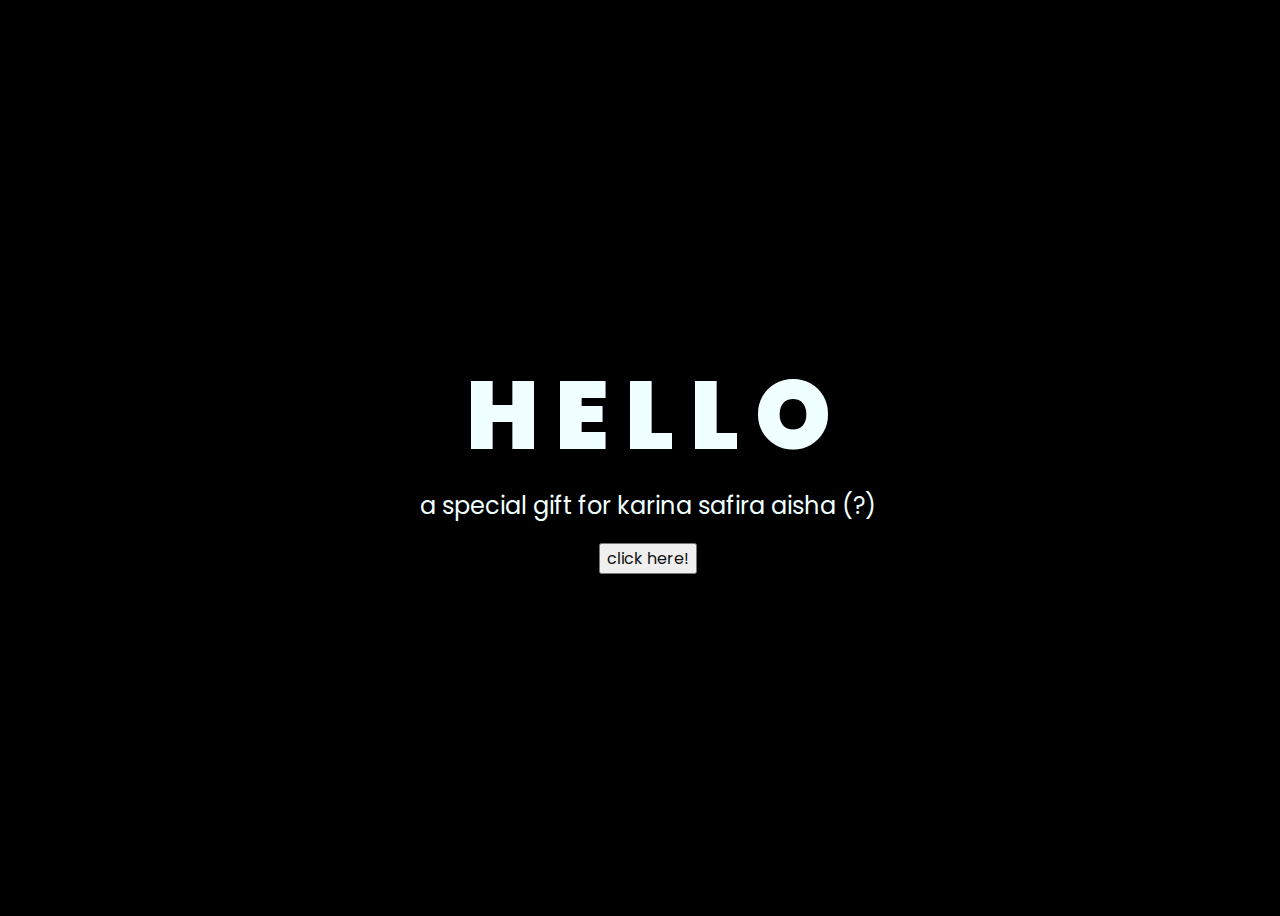
<file: index.html>
<!DOCTYPE html>
<html lang="en">
<head>
    <meta charset="UTF-8">
    <meta http-equiv="X-UA-Compatible" content="IE=edge">
    <meta name="viewport" content="width=device-width, initial-scale=1.0">
    <link rel="stylesheet" href="css/style.css">
    <link rel="icon" href="img/flowers.png" type="image/x-icon">
    <title>Flowers</title>
</head>
<body>
    <div class="greetings">
    
        <span>H</span>
        <span>E</span>
        <span>L</span>
        <span>L</span>
        <span>O</span>

      
      
    </div>
    <div class="description">
        <span>a special gift for karina safira aisha (?) </span>
    </div>
    <div class="button">
        <button>
            <a href="flower.html">click here!</a>
        </button>
        
    </div>
</body>
</html>
</file>
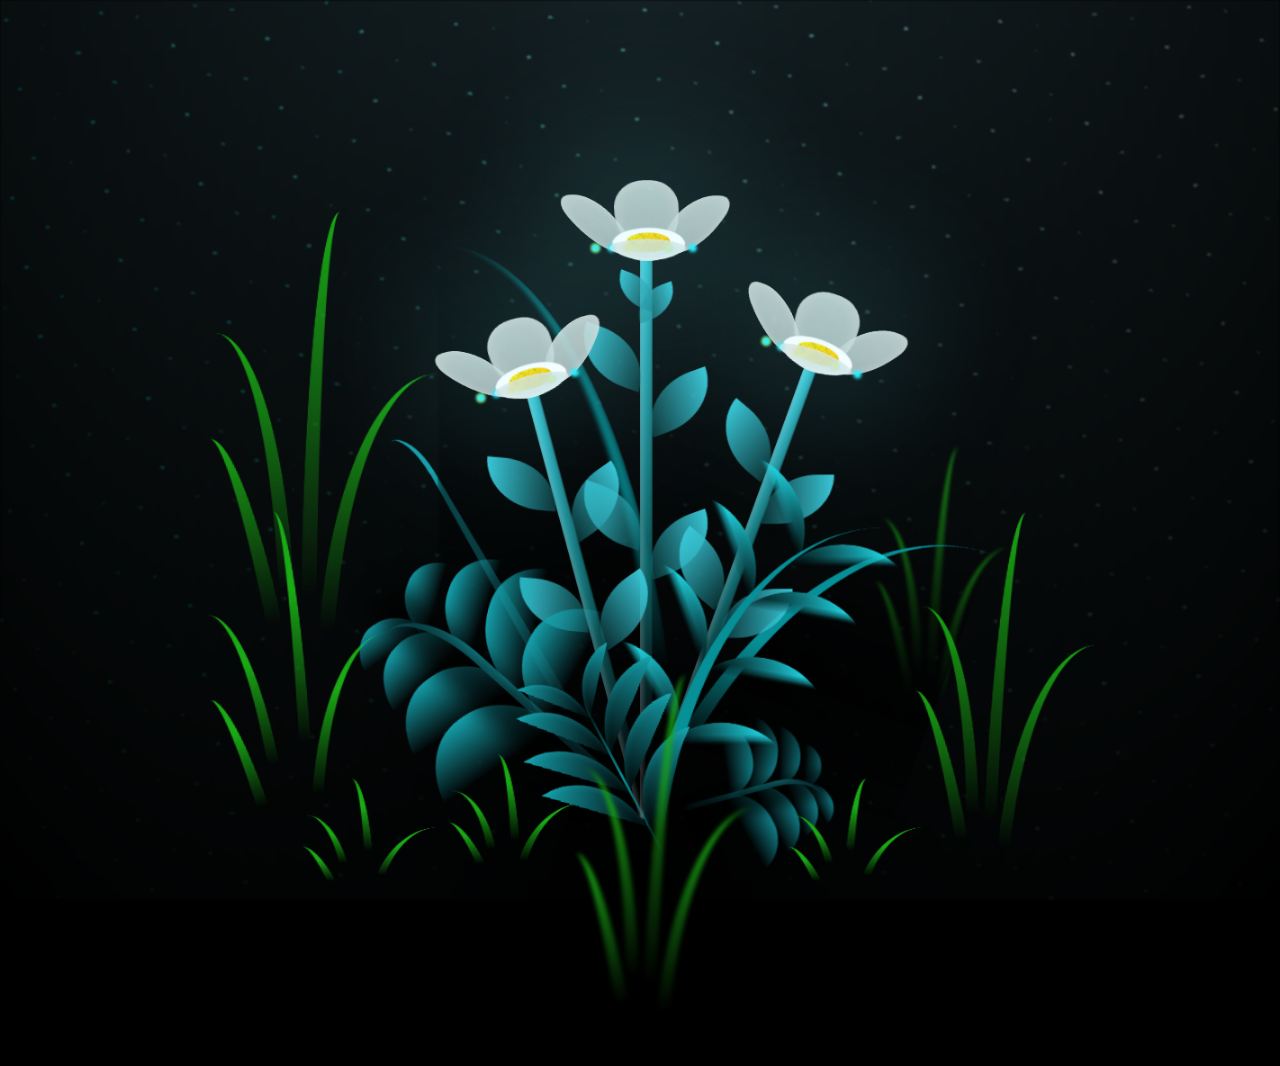
<file: flower.html>
<!DOCTYPE html>
<html lang="en">
<head>
    <meta charset="UTF-8">
    <meta http-equiv="X-UA-Compatible" content="IE=edge">
    <meta name="viewport" content="width=device-width, initial-scale=1.0">
    <link rel="stylesheet" href="css/main.css">
    <link rel="icon" href="img/flowers.png" type="image/x-icon">
    <title>flowers</title>
</head>
<body class="container">
  <!-- juanos here -->
    <div class="night"></div>
    <div class="flowers">
      <div class="flower flower--1">
        <div class="flower__leafs flower__leafs--1">
          <div class="flower__leaf flower__leaf--1"></div>
          <div class="flower__leaf flower__leaf--2"></div>
          <div class="flower__leaf flower__leaf--3"></div>
          <div class="flower__leaf flower__leaf--4"></div>
          <div class="flower__white-circle"></div>
  
          <div class="flower__light flower__light--1"></div>
          <div class="flower__light flower__light--2"></div>
          <div class="flower__light flower__light--3"></div>
          <div class="flower__light flower__light--4"></div>
          <div class="flower__light flower__light--5"></div>
          <div class="flower__light flower__light--6"></div>
          <div class="flower__light flower__light--7"></div>
          <div class="flower__light flower__light--8"></div>
  
        </div>
        <div class="flower__line">
          <div class="flower__line__leaf flower__line__leaf--1"></div>
          <div class="flower__line__leaf flower__line__leaf--2"></div>
          <div class="flower__line__leaf flower__line__leaf--3"></div>
          <div class="flower__line__leaf flower__line__leaf--4"></div>
          <div class="flower__line__leaf flower__line__leaf--5"></div>
          <div class="flower__line__leaf flower__line__leaf--6"></div>
        </div>
      </div>
  
      <div class="flower flower--2">
        <div class="flower__leafs flower__leafs--2">
          <div class="flower__leaf flower__leaf--1"></div>
          <div class="flower__leaf flower__leaf--2"></div>
          <div class="flower__leaf flower__leaf--3"></div>
          <div class="flower__leaf flower__leaf--4"></div>
          <div class="flower__white-circle"></div>
  
          <div class="flower__light flower__light--1"></div>
          <div class="flower__light flower__light--2"></div>
          <div class="flower__light flower__light--3"></div>
          <div class="flower__light flower__light--4"></div>
          <div class="flower__light flower__light--5"></div>
          <div class="flower__light flower__light--6"></div>
          <div class="flower__light flower__light--7"></div>
          <div class="flower__light flower__light--8"></div>
  
        </div>
        <div class="flower__line">
          <div class="flower__line__leaf flower__line__leaf--1"></div>
          <div class="flower__line__leaf flower__line__leaf--2"></div>
          <div class="flower__line__leaf flower__line__leaf--3"></div>
          <div class="flower__line__leaf flower__line__leaf--4"></div>
        </div>
      </div>
  
      <div class="flower flower--3">
        <div class="flower__leafs flower__leafs--3">
          <div class="flower__leaf flower__leaf--1"></div>
          <div class="flower__leaf flower__leaf--2"></div>
          <div class="flower__leaf flower__leaf--3"></div>
          <div class="flower__leaf flower__leaf--4"></div>
          <div class="flower__white-circle"></div>
  
          <div class="flower__light flower__light--1"></div>
          <div class="flower__light flower__light--2"></div>
          <div class="flower__light flower__light--3"></div>
          <div class="flower__light flower__light--4"></div>
          <div class="flower__light flower__light--5"></div>
          <div class="flower__light flower__light--6"></div>
          <div class="flower__light flower__light--7"></div>
          <div class="flower__light flower__light--8"></div>
  
        </div>
        <div class="flower__line">
          <div class="flower__line__leaf flower__line__leaf--1"></div>
          <div class="flower__line__leaf flower__line__leaf--2"></div>
          <div class="flower__line__leaf flower__line__leaf--3"></div>
          <div class="flower__line__leaf flower__line__leaf--4"></div>
        </div>
      </div>
  
      <div class="grow-ans" style="--d:1.2s">
        <div class="flower__g-long">
          <div class="flower__g-long__top"></div>
          <div class="flower__g-long__bottom"></div>
        </div>
      </div>
  
      <div class="growing-grass">
        <div class="flower__grass flower__grass--1">
          <div class="flower__grass--top"></div>
          <div class="flower__grass--bottom"></div>
          <div class="flower__grass__leaf flower__grass__leaf--1"></div>
          <div class="flower__grass__leaf flower__grass__leaf--2"></div>
          <div class="flower__grass__leaf flower__grass__leaf--3"></div>
          <div class="flower__grass__leaf flower__grass__leaf--4"></div>
          <div class="flower__grass__leaf flower__grass__leaf--5"></div>
          <div class="flower__grass__leaf flower__grass__leaf--6"></div>
          <div class="flower__grass__leaf flower__grass__leaf--7"></div>
          <div class="flower__grass__leaf flower__grass__leaf--8"></div>
          <div class="flower__grass__overlay"></div>
        </div>
      </div>
  
      <div class="growing-grass">
        <div class="flower__grass flower__grass--2">
          <div class="flower__grass--top"></div>
          <div class="flower__grass--bottom"></div>
          <div class="flower__grass__leaf flower__grass__leaf--1"></div>
          <div class="flower__grass__leaf flower__grass__leaf--2"></div>
          <div class="flower__grass__leaf flower__grass__leaf--3"></div>
          <div class="flower__grass__leaf flower__grass__leaf--4"></div>
          <div class="flower__grass__leaf flower__grass__leaf--5"></div>
          <div class="flower__grass__leaf flower__grass__leaf--6"></div>
          <div class="flower__grass__leaf flower__grass__leaf--7"></div>
          <div class="flower__grass__leaf flower__grass__leaf--8"></div>
          <div class="flower__grass__overlay"></div>
        </div>
      </div>
  
      <div class="grow-ans" style="--d:2.4s">
        <div class="flower__g-right flower__g-right--1">
          <div class="leaf"></div>
        </div>
      </div>
  
      <div class="grow-ans" style="--d:2.8s">
        <div class="flower__g-right flower__g-right--2">
          <div class="leaf"></div>
        </div>
      </div>
  
      <div class="grow-ans" style="--d:2.8s">
        <div class="flower__g-front">
          <div class="flower__g-front__leaf-wrapper flower__g-front__leaf-wrapper--1">
            <div class="flower__g-front__leaf"></div>
          </div>
          <div class="flower__g-front__leaf-wrapper flower__g-front__leaf-wrapper--2">
            <div class="flower__g-front__leaf"></div>
          </div>
          <div class="flower__g-front__leaf-wrapper flower__g-front__leaf-wrapper--3">
            <div class="flower__g-front__leaf"></div>
          </div>
          <div class="flower__g-front__leaf-wrapper flower__g-front__leaf-wrapper--4">
            <div class="flower__g-front__leaf"></div>
          </div>
          <div class="flower__g-front__leaf-wrapper flower__g-front__leaf-wrapper--5">
            <div class="flower__g-front__leaf"></div>
          </div>
          <div class="flower__g-front__leaf-wrapper flower__g-front__leaf-wrapper--6">
            <div class="flower__g-front__leaf"></div>
          </div>
          <div class="flower__g-front__leaf-wrapper flower__g-front__leaf-wrapper--7">
            <div class="flower__g-front__leaf"></div>
          </div>
          <div class="flower__g-front__leaf-wrapper flower__g-front__leaf-wrapper--8">
            <div class="flower__g-front__leaf"></div>
          </div>
          <div class="flower__g-front__line"></div>
        </div>
      </div>
  
      <div class="grow-ans" style="--d:3.2s">
        <div class="flower__g-fr">
          <div class="leaf"></div>
          <div class="flower__g-fr__leaf flower__g-fr__leaf--1"></div>
          <div class="flower__g-fr__leaf flower__g-fr__leaf--2"></div>
          <div class="flower__g-fr__leaf flower__g-fr__leaf--3"></div>
          <div class="flower__g-fr__leaf flower__g-fr__leaf--4"></div>
          <div class="flower__g-fr__leaf flower__g-fr__leaf--5"></div>
          <div class="flower__g-fr__leaf flower__g-fr__leaf--6"></div>
          <div class="flower__g-fr__leaf flower__g-fr__leaf--7"></div>
          <div class="flower__g-fr__leaf flower__g-fr__leaf--8"></div>
        </div>
      </div>
  
      <div class="long-g long-g--0">
        <div class="grow-ans" style="--d:3s">
          <div class="leaf leaf--0"></div>
        </div>
        <div class="grow-ans" style="--d:2.2s">
          <div class="leaf leaf--1"></div>
        </div>
        <div class="grow-ans" style="--d:3.4s">
          <div class="leaf leaf--2"></div>
        </div>
        <div class="grow-ans" style="--d:3.6s">
          <div class="leaf leaf--3"></div>
        </div>
      </div>
  
      <div class="long-g long-g--1">
        <div class="grow-ans" style="--d:3.6s">
          <div class="leaf leaf--0"></div>
        </div>
        <div class="grow-ans" style="--d:3.8s">
          <div class="leaf leaf--1"></div>
        </div>
        <div class="grow-ans" style="--d:4s">
          <div class="leaf leaf--2"></div>
        </div>
        <div class="grow-ans" style="--d:4.2s">
          <div class="leaf leaf--3"></div>
        </div>
      </div>
  
      <div class="long-g long-g--2">
        <div class="grow-ans" style="--d:4s">
          <div class="leaf leaf--0"></div>
        </div>
        <div class="grow-ans" style="--d:4.2s">
          <div class="leaf leaf--1"></div>
        </div>
        <div class="grow-ans" style="--d:4.4s">
          <div class="leaf leaf--2"></div>
        </div>
        <div class="grow-ans" style="--d:4.6s">
          <div class="leaf leaf--3"></div>
        </div>
      </div>
  
      <div class="long-g long-g--3">
        <div class="grow-ans" style="--d:4s">
          <div class="leaf leaf--0"></div>
        </div>
        <div class="grow-ans" style="--d:4.2s">
          <div class="leaf leaf--1"></div>
        </div>
        <div class="grow-ans" style="--d:3s">
          <div class="leaf leaf--2"></div>
        </div>
        <div class="grow-ans" style="--d:3.6s">
          <div class="leaf leaf--3"></div>
        </div>
      </div>
  
      <div class="long-g long-g--4">
        <div class="grow-ans" style="--d:4s">
          <div class="leaf leaf--0"></div>
        </div>
        <div class="grow-ans" style="--d:4.2s">
          <div class="leaf leaf--1"></div>
        </div>
        <div class="grow-ans" style="--d:3s">
          <div class="leaf leaf--2"></div>
        </div>
        <div class="grow-ans" style="--d:3.6s">
          <div class="leaf leaf--3"></div>
        </div>
      </div>
  
      <div class="long-g long-g--5">
        <div class="grow-ans" style="--d:4s">
          <div class="leaf leaf--0"></div>
        </div>
        <div class="grow-ans" style="--d:4.2s">
          <div class="leaf leaf--1"></div>
        </div>
        <div class="grow-ans" style="--d:3s">
          <div class="leaf leaf--2"></div>
        </div>
        <div class="grow-ans" style="--d:3.6s">
          <div class="leaf leaf--3"></div>
        </div>
      </div>
  
      <div class="long-g long-g--6">
        <div class="grow-ans" style="--d:4.2s">
          <div class="leaf leaf--0"></div>
        </div>
        <div class="grow-ans" style="--d:4.4s">
          <div class="leaf leaf--1"></div>
        </div>
        <div class="grow-ans" style="--d:4.6s">
          <div class="leaf leaf--2"></div>
        </div>
        <div class="grow-ans" style="--d:4.8s">
          <div class="leaf leaf--3"></div>
        </div>
      </div>
  
      <div class="long-g long-g--7">
        <div class="grow-ans" style="--d:3s">
          <div class="leaf leaf--0"></div>
        </div>
        <div class="grow-ans" style="--d:3.2s">
          <div class="leaf leaf--1"></div>
        </div>
        <div class="grow-ans" style="--d:3.5s">
          <div class="leaf leaf--2"></div>
        </div>
        <div class="grow-ans" style="--d:3.6s">
          <div class="leaf leaf--3"></div>
        </div>
      </div>
    </div>
    <script src="main.js"></script>
  </body>
</html>
</file>
<file: css/style.css>
@import url('https://fonts.googleapis.com/css2?family=Poppins:ital,wght@0,500;1,900&display=swap');
*{
    font-family: 'Poppins',cursive;
}
body{
    color: azure;
    width: 100%;
    height: 100vh;
    display: flex;
    flex-direction: column;
    align-items: center;
    justify-content: center;
    background-color: black;
}
.greetings{
    font-size: 6rem;
    font-weight: 900;
}
.greetings > span{
    animation: glow 2.5s ease-in-out infinite;
}
@keyframes glow{
    0%, 100%{
        color: #fff;
        text-shadow: 0 0 12px #39c6d6, 0 0 50px #39c6d6, 0 0 100px #39c6d6;
    }
    10%, 90%{
        color: #111;
        text-shadow: none;
    }
}
.greetings > span:nth-child(2){
    animation-delay: .2s ;
}
.greetings > span:nth-child(3){
    animation-delay: .4s ;
}
.greetings > span:nth-child(4){
    animation-delay: .6s;
}
.greetings > span:nth-child(5){
    animation-delay: .8s;
}

.description{
    font-size: 1.5rem;
    margin-bottom: 20px;
}

.button a{
    text-decoration: none;
    font-size: 1rem;
    color: #111;
}

@media screen and (max-width:574px){
    .greetings{
        display: block;
        font-size: 3rem;
        font-weight: 500;
        text-align: center;
    }
    .description{
        font-size: 1rem;
    }
    
    .button a{
        font-size: .5rem;
    }
}
</file>
<file: css/main.css>
*,
*::after,
*::before {
  padding: 0;
  margin: 0;
  box-sizing: border-box;
}

:root {
  --dark-color: #000;
}

body {
  display: flex;
  align-items: flex-end;
  justify-content: center;
  min-height: 100vh;
  background-color: var(--dark-color);
  overflow: hidden;
  perspective: 1000px;
}

.night {
  position: fixed;
  left: 50%;
  top: 0;
  transform: translateX(-50%);
  width: 100%;
  height: 100%;
  filter: blur(0.1vmin);
  background-image: radial-gradient(ellipse at top, transparent 0%, var(--dark-color)), radial-gradient(ellipse at bottom, var(--dark-color), rgba(145, 233, 255, 0.2)), repeating-linear-gradient(220deg, rgb(0, 0, 0) 0px, rgb(0, 0, 0) 19px, transparent 19px, transparent 22px), repeating-linear-gradient(189deg, rgb(0, 0, 0) 0px, rgb(0, 0, 0) 19px, transparent 19px, transparent 22px), repeating-linear-gradient(148deg, rgb(0, 0, 0) 0px, rgb(0, 0, 0) 19px, transparent 19px, transparent 22px), linear-gradient(90deg, rgb(0, 255, 250), rgb(240, 240, 240));
}

.flowers {
  position: relative;
  transform: scale(0.9);
}

.flower {
  position: absolute;
  bottom: 10vmin;
  transform-origin: bottom center;
  z-index: 10;
  --fl-speed: 0.8s;
}
.flower--1 {
  -webkit-animation: moving-flower-1 4s linear infinite;
          animation: moving-flower-1 4s linear infinite;
}
.flower--1 .flower__line {
  height: 70vmin;
  -webkit-animation-delay: 0.3s;
          animation-delay: 0.3s;
}
.flower--1 .flower__line__leaf--1 {
  -webkit-animation: blooming-leaf-right var(--fl-speed) 1.6s backwards;
          animation: blooming-leaf-right var(--fl-speed) 1.6s backwards;
}
.flower--1 .flower__line__leaf--2 {
  -webkit-animation: blooming-leaf-right var(--fl-speed) 1.4s backwards;
          animation: blooming-leaf-right var(--fl-speed) 1.4s backwards;
}
.flower--1 .flower__line__leaf--3 {
  -webkit-animation: blooming-leaf-left var(--fl-speed) 1.2s backwards;
          animation: blooming-leaf-left var(--fl-speed) 1.2s backwards;
}
.flower--1 .flower__line__leaf--4 {
  -webkit-animation: blooming-leaf-left var(--fl-speed) 1s backwards;
          animation: blooming-leaf-left var(--fl-speed) 1s backwards;
}
.flower--1 .flower__line__leaf--5 {
  -webkit-animation: blooming-leaf-right var(--fl-speed) 1.8s backwards;
          animation: blooming-leaf-right var(--fl-speed) 1.8s backwards;
}
.flower--1 .flower__line__leaf--6 {
  -webkit-animation: blooming-leaf-left var(--fl-speed) 2s backwards;
          animation: blooming-leaf-left var(--fl-speed) 2s backwards;
}
.flower--2 {
  left: 50%;
  transform: rotate(20deg);
  -webkit-animation: moving-flower-2 4s linear infinite;
          animation: moving-flower-2 4s linear infinite;
}
.flower--2 .flower__line {
  height: 60vmin;
  -webkit-animation-delay: 0.6s;
          animation-delay: 0.6s;
}
.flower--2 .flower__line__leaf--1 {
  -webkit-animation: blooming-leaf-right var(--fl-speed) 1.9s backwards;
          animation: blooming-leaf-right var(--fl-speed) 1.9s backwards;
}
.flower--2 .flower__line__leaf--2 {
  -webkit-animation: blooming-leaf-right var(--fl-speed) 1.7s backwards;
          animation: blooming-leaf-right var(--fl-speed) 1.7s backwards;
}
.flower--2 .flower__line__leaf--3 {
  -webkit-animation: blooming-leaf-left var(--fl-speed) 1.5s backwards;
          animation: blooming-leaf-left var(--fl-speed) 1.5s backwards;
}
.flower--2 .flower__line__leaf--4 {
  -webkit-animation: blooming-leaf-left var(--fl-speed) 1.3s backwards;
          animation: blooming-leaf-left var(--fl-speed) 1.3s backwards;
}
.flower--3 {
  left: 50%;
  transform: rotate(-15deg);
  -webkit-animation: moving-flower-3 4s linear infinite;
          animation: moving-flower-3 4s linear infinite;
}
.flower--3 .flower__line {
  -webkit-animation-delay: 0.9s;
          animation-delay: 0.9s;
}
.flower--3 .flower__line__leaf--1 {
  -webkit-animation: blooming-leaf-right var(--fl-speed) 2.5s backwards;
          animation: blooming-leaf-right var(--fl-speed) 2.5s backwards;
}
.flower--3 .flower__line__leaf--2 {
  -webkit-animation: blooming-leaf-right var(--fl-speed) 2.3s backwards;
          animation: blooming-leaf-right var(--fl-speed) 2.3s backwards;
}
.flower--3 .flower__line__leaf--3 {
  -webkit-animation: blooming-leaf-left var(--fl-speed) 2.1s backwards;
          animation: blooming-leaf-left var(--fl-speed) 2.1s backwards;
}
.flower--3 .flower__line__leaf--4 {
  -webkit-animation: blooming-leaf-left var(--fl-speed) 1.9s backwards;
          animation: blooming-leaf-left var(--fl-speed) 1.9s backwards;
}
.flower__leafs {
  position: relative;
  -webkit-animation: blooming-flower 2s backwards;
          animation: blooming-flower 2s backwards;
}
.flower__leafs--1 {
  -webkit-animation-delay: 1.1s;
          animation-delay: 1.1s;
}
.flower__leafs--2 {
  -webkit-animation-delay: 1.4s;
          animation-delay: 1.4s;
}
.flower__leafs--3 {
  -webkit-animation-delay: 1.7s;
          animation-delay: 1.7s;
}
.flower__leafs::after {
  content: "";
  position: absolute;
  left: 0;
  top: 0;
  transform: translate(-50%, -100%);
  width: 8vmin;
  height: 8vmin;
  background-color: #6bf0ff;
  filter: blur(10vmin);
}
.flower__leaf {
  position: absolute;
  bottom: 0;
  left: 50%;
  width: 8vmin;
  height: 11vmin;
  border-radius: 51% 49% 47% 53%/44% 45% 55% 69%;
  background-color: #cdd6d4;
  background-image: linear-gradient(to top, #b8c4c3, #d0ddda);
  transform-origin: bottom center;
  opacity: 0.9;
  box-shadow: inset 0 0 2vmin rgba(255, 255, 255, 0.5);
}
.flower__leaf--1 {
  transform: translate(-10%, 1%) rotateY(40deg) rotateX(-50deg);
}
.flower__leaf--2 {
  transform: translate(-50%, -4%) rotateX(40deg);
}
.flower__leaf--3 {
  transform: translate(-90%, 0%) rotateY(45deg) rotateX(50deg);
}
.flower__leaf--4 {
  width: 8vmin;
  height: 8vmin;
  transform-origin: bottom left;
  border-radius: 4vmin 10vmin 4vmin 4vmin;
  transform: translate(0%, 18%) rotateX(70deg) rotate(-43deg);
  background-image: linear-gradient(to top, #c7e3e6, #d0dfdc);
  z-index: 1;
  opacity: 0.8;
}
.flower__white-circle {
  position: absolute;
  left: -3.5vmin;
  top: -3vmin;
  width: 9vmin;
  height: 4vmin;
  border-radius: 50%;
  background-color: #fff;
}
.flower__white-circle::after {
  content: "";
  position: absolute;
  left: 50%;
  top: 45%;
  transform: translate(-50%, -50%);
  width: 60%;
  height: 60%;
  border-radius: inherit;
  background-image: repeating-linear-gradient(135deg, rgba(0, 0, 0, 0.03) 0px, rgba(0, 0, 0, 0.03) 1px, transparent 1px, transparent 12px), repeating-linear-gradient(45deg, rgba(0, 0, 0, 0.03) 0px, rgba(0, 0, 0, 0.03) 1px, transparent 1px, transparent 12px), repeating-linear-gradient(67.5deg, rgba(0, 0, 0, 0.03) 0px, rgba(0, 0, 0, 0.03) 1px, transparent 1px, transparent 12px), repeating-linear-gradient(135deg, rgba(0, 0, 0, 0.03) 0px, rgba(0, 0, 0, 0.03) 1px, transparent 1px, transparent 12px), repeating-linear-gradient(45deg, rgba(0, 0, 0, 0.03) 0px, rgba(0, 0, 0, 0.03) 1px, transparent 1px, transparent 12px), repeating-linear-gradient(112.5deg, rgba(0, 0, 0, 0.03) 0px, rgba(0, 0, 0, 0.03) 1px, transparent 1px, transparent 12px), repeating-linear-gradient(112.5deg, rgba(0, 0, 0, 0.03) 0px, rgba(0, 0, 0, 0.03) 1px, transparent 1px, transparent 12px), repeating-linear-gradient(45deg, rgba(0, 0, 0, 0.03) 0px, rgba(0, 0, 0, 0.03) 1px, transparent 1px, transparent 12px), repeating-linear-gradient(22.5deg, rgba(0, 0, 0, 0.03) 0px, rgba(0, 0, 0, 0.03) 1px, transparent 1px, transparent 12px), repeating-linear-gradient(45deg, rgba(0, 0, 0, 0.03) 0px, rgba(0, 0, 0, 0.03) 1px, transparent 1px, transparent 12px), repeating-linear-gradient(22.5deg, rgba(0, 0, 0, 0.03) 0px, rgba(0, 0, 0, 0.03) 1px, transparent 1px, transparent 12px), repeating-linear-gradient(135deg, rgba(0, 0, 0, 0.03) 0px, rgba(0, 0, 0, 0.03) 1px, transparent 1px, transparent 12px), repeating-linear-gradient(157.5deg, rgba(0, 0, 0, 0.03) 0px, rgba(0, 0, 0, 0.03) 1px, transparent 1px, transparent 12px), repeating-linear-gradient(67.5deg, rgba(0, 0, 0, 0.03) 0px, rgba(0, 0, 0, 0.03) 1px, transparent 1px, transparent 12px), repeating-linear-gradient(67.5deg, rgba(0, 0, 0, 0.03) 0px, rgba(0, 0, 0, 0.03) 1px, transparent 1px, transparent 12px), linear-gradient(90deg, rgb(255, 235, 18), rgb(255, 206, 0));
}
.flower__line {
  height: 55vmin;
  width: 1.5vmin;
  background-image: linear-gradient(to left, rgba(0, 0, 0, 0.2), transparent, rgba(255, 255, 255, 0.2)), linear-gradient(to top, transparent 10%, #14757a, #39c6d6);
  box-shadow: inset 0 0 2px rgba(0, 0, 0, 0.5);
  -webkit-animation: grow-flower-tree 4s backwards;
          animation: grow-flower-tree 4s backwards;
}
.flower__line__leaf {
  --w: 7vmin;
  --h: calc(var(--w) + 2vmin);
  position: absolute;
  top: 20%;
  left: 90%;
  width: var(--w);
  height: var(--h);
  border-top-right-radius: var(--h);
  border-bottom-left-radius: var(--h);
  background-image: linear-gradient(to top, rgba(20, 117, 122, 0.4), #39c6d6);
}
.flower__line__leaf--1 {
  transform: rotate(70deg) rotateY(30deg);
}
.flower__line__leaf--2 {
  top: 45%;
  transform: rotate(70deg) rotateY(30deg);
}
.flower__line__leaf--3, .flower__line__leaf--4, .flower__line__leaf--6 {
  border-top-right-radius: 0;
  border-bottom-left-radius: 0;
  border-top-left-radius: var(--h);
  border-bottom-right-radius: var(--h);
  left: -460%;
  top: 12%;
  transform: rotate(-70deg) rotateY(30deg);
}
.flower__line__leaf--4 {
  top: 40%;
}
.flower__line__leaf--5 {
  top: 0;
  transform-origin: left;
  transform: rotate(70deg) rotateY(30deg) scale(0.6);
}
.flower__line__leaf--6 {
  top: -2%;
  left: -450%;
  transform-origin: right;
  transform: rotate(-70deg) rotateY(30deg) scale(0.6);
}
.flower__light {
  position: absolute;
  bottom: 0vmin;
  width: 1vmin;
  height: 1vmin;
  background-color: rgb(255, 251, 0);
  border-radius: 50%;
  filter: blur(0.2vmin);
  -webkit-animation: light-ans 4s linear infinite backwards;
          animation: light-ans 4s linear infinite backwards;
}
.flower__light:nth-child(odd) {
  background-color: #23f0ff;
}
.flower__light--1 {
  left: -2vmin;
  -webkit-animation-delay: 1s;
          animation-delay: 1s;
}
.flower__light--2 {
  left: 3vmin;
  -webkit-animation-delay: 0.5s;
          animation-delay: 0.5s;
}
.flower__light--3 {
  left: -6vmin;
  -webkit-animation-delay: 0.3s;
          animation-delay: 0.3s;
}
.flower__light--4 {
  left: 6vmin;
  -webkit-animation-delay: 0.9s;
          animation-delay: 0.9s;
}
.flower__light--5 {
  left: -1vmin;
  -webkit-animation-delay: 1.5s;
          animation-delay: 1.5s;
}
.flower__light--6 {
  left: -4vmin;
  -webkit-animation-delay: 3s;
          animation-delay: 3s;
}
.flower__light--7 {
  left: 3vmin;
  -webkit-animation-delay: 2s;
          animation-delay: 2s;
}
.flower__light--8 {
  left: -6vmin;
  -webkit-animation-delay: 3.5s;
          animation-delay: 3.5s;
}
.flower__grass {
  --c: #159faa;
  --line-w: 1.5vmin;
  position: absolute;
  bottom: 12vmin;
  left: -7vmin;
  display: flex;
  flex-direction: column;
  align-items: flex-end;
  z-index: 20;
  transform-origin: bottom center;
  transform: rotate(-48deg) rotateY(40deg);
}
.flower__grass--1 {
  -webkit-animation: moving-grass 2s linear infinite;
          animation: moving-grass 2s linear infinite;
}
.flower__grass--2 {
  left: 2vmin;
  bottom: 10vmin;
  transform: scale(0.5) rotate(75deg) rotateX(10deg) rotateY(-200deg);
  opacity: 0.8;
  z-index: 0;
  -webkit-animation: moving-grass--2 1.5s linear infinite;
          animation: moving-grass--2 1.5s linear infinite;
}
.flower__grass--top {
  width: 7vmin;
  height: 10vmin;
  border-top-right-radius: 100%;
  border-right: var(--line-w) solid var(--c);
  transform-origin: bottom center;
  transform: rotate(-2deg);
}
.flower__grass--bottom {
  margin-top: -2px;
  width: var(--line-w);
  height: 25vmin;
  background-image: linear-gradient(to top, transparent, var(--c));
}
.flower__grass__leaf {
  --size: 10vmin;
  position: absolute;
  width: calc(var(--size) * 2.1);
  height: var(--size);
  border-top-left-radius: var(--size);
  border-top-right-radius: var(--size);
  background-image: linear-gradient(to top, transparent, transparent 30%, var(--c));
  z-index: 100;
}
.flower__grass__leaf--1 {
  top: -6%;
  left: 30%;
  --size: 6vmin;
  transform: rotate(-20deg);
  -webkit-animation: growing-grass-ans--1 2s 2.6s backwards;
          animation: growing-grass-ans--1 2s 2.6s backwards;
}
@-webkit-keyframes growing-grass-ans--1 {
  0% {
    transform-origin: bottom left;
    transform: rotate(-20deg) scale(0);
  }
}
@keyframes growing-grass-ans--1 {
  0% {
    transform-origin: bottom left;
    transform: rotate(-20deg) scale(0);
  }
}
.flower__grass__leaf--2 {
  top: -5%;
  left: -110%;
  --size: 6vmin;
  transform: rotate(10deg);
  -webkit-animation: growing-grass-ans--2 2s 2.4s linear backwards;
          animation: growing-grass-ans--2 2s 2.4s linear backwards;
}
@-webkit-keyframes growing-grass-ans--2 {
  0% {
    transform-origin: bottom right;
    transform: rotate(10deg) scale(0);
  }
}
@keyframes growing-grass-ans--2 {
  0% {
    transform-origin: bottom right;
    transform: rotate(10deg) scale(0);
  }
}
.flower__grass__leaf--3 {
  top: 5%;
  left: 60%;
  --size: 8vmin;
  transform: rotate(-18deg) rotateX(-20deg);
  -webkit-animation: growing-grass-ans--3 2s 2.2s linear backwards;
          animation: growing-grass-ans--3 2s 2.2s linear backwards;
}
@-webkit-keyframes growing-grass-ans--3 {
  0% {
    transform-origin: bottom left;
    transform: rotate(-18deg) rotateX(-20deg) scale(0);
  }
}
@keyframes growing-grass-ans--3 {
  0% {
    transform-origin: bottom left;
    transform: rotate(-18deg) rotateX(-20deg) scale(0);
  }
}
.flower__grass__leaf--4 {
  top: 6%;
  left: -135%;
  --size: 8vmin;
  transform: rotate(2deg);
  -webkit-animation: growing-grass-ans--4 2s 2s linear backwards;
          animation: growing-grass-ans--4 2s 2s linear backwards;
}
@-webkit-keyframes growing-grass-ans--4 {
  0% {
    transform-origin: bottom right;
    transform: rotate(2deg) scale(0);
  }
}
@keyframes growing-grass-ans--4 {
  0% {
    transform-origin: bottom right;
    transform: rotate(2deg) scale(0);
  }
}
.flower__grass__leaf--5 {
  top: 20%;
  left: 60%;
  --size: 10vmin;
  transform: rotate(-24deg) rotateX(-20deg);
  -webkit-animation: growing-grass-ans--5 2s 1.8s linear backwards;
          animation: growing-grass-ans--5 2s 1.8s linear backwards;
}
@-webkit-keyframes growing-grass-ans--5 {
  0% {
    transform-origin: bottom left;
    transform: rotate(-24deg) rotateX(-20deg) scale(0);
  }
}
@keyframes growing-grass-ans--5 {
  0% {
    transform-origin: bottom left;
    transform: rotate(-24deg) rotateX(-20deg) scale(0);
  }
}
.flower__grass__leaf--6 {
  top: 22%;
  left: -180%;
  --size: 10vmin;
  transform: rotate(10deg);
  -webkit-animation: growing-grass-ans--6 2s 1.6s linear backwards;
          animation: growing-grass-ans--6 2s 1.6s linear backwards;
}
@-webkit-keyframes growing-grass-ans--6 {
  0% {
    transform-origin: bottom right;
    transform: rotate(10deg) scale(0);
  }
}
@keyframes growing-grass-ans--6 {
  0% {
    transform-origin: bottom right;
    transform: rotate(10deg) scale(0);
  }
}
.flower__grass__leaf--7 {
  top: 39%;
  left: 70%;
  --size: 10vmin;
  transform: rotate(-10deg);
  -webkit-animation: growing-grass-ans--7 2s 1.4s linear backwards;
          animation: growing-grass-ans--7 2s 1.4s linear backwards;
}
@-webkit-keyframes growing-grass-ans--7 {
  0% {
    transform-origin: bottom left;
    transform: rotate(-10deg) scale(0);
  }
}
@keyframes growing-grass-ans--7 {
  0% {
    transform-origin: bottom left;
    transform: rotate(-10deg) scale(0);
  }
}
.flower__grass__leaf--8 {
  top: 40%;
  left: -215%;
  --size: 11vmin;
  transform: rotate(10deg);
  -webkit-animation: growing-grass-ans--8 2s 1.2s linear backwards;
          animation: growing-grass-ans--8 2s 1.2s linear backwards;
}
@-webkit-keyframes growing-grass-ans--8 {
  0% {
    transform-origin: bottom right;
    transform: rotate(10deg) scale(0);
  }
}
@keyframes growing-grass-ans--8 {
  0% {
    transform-origin: bottom right;
    transform: rotate(10deg) scale(0);
  }
}
.flower__grass__overlay {
  position: absolute;
  top: -10%;
  right: 0%;
  width: 100%;
  height: 100%;
  background-color: rgba(0, 0, 0, 0.6);
  filter: blur(1.5vmin);
  z-index: 100;
}
.flower__g-long {
  --w: 2vmin;
  --h: 6vmin;
  --c: #159faa;
  position: absolute;
  bottom: 10vmin;
  left: -3vmin;
  transform-origin: bottom center;
  transform: rotate(-30deg) rotateY(-20deg);
  display: flex;
  flex-direction: column;
  align-items: flex-end;
  -webkit-animation: flower-g-long-ans 3s linear infinite;
          animation: flower-g-long-ans 3s linear infinite;
}
@-webkit-keyframes flower-g-long-ans {
  0%, 100% {
    transform: rotate(-30deg) rotateY(-20deg);
  }
  50% {
    transform: rotate(-32deg) rotateY(-20deg);
  }
}
@keyframes flower-g-long-ans {
  0%, 100% {
    transform: rotate(-30deg) rotateY(-20deg);
  }
  50% {
    transform: rotate(-32deg) rotateY(-20deg);
  }
}
.flower__g-long__top {
  top: calc(var(--h) * -1);
  width: calc(var(--w) + 1vmin);
  height: var(--h);
  border-top-right-radius: 100%;
  border-right: 0.7vmin solid var(--c);
  transform: translate(-0.7vmin, 1vmin);
}
.flower__g-long__bottom {
  width: var(--w);
  height: 50vmin;
  transform-origin: bottom center;
  background-image: linear-gradient(to top, transparent 30%, var(--c));
  box-shadow: inset 0 0 2px rgba(0, 0, 0, 0.5);
  -webkit-clip-path: polygon(35% 0, 65% 1%, 100% 100%, 0% 100%);
          clip-path: polygon(35% 0, 65% 1%, 100% 100%, 0% 100%);
}
.flower__g-right {
  position: absolute;
  bottom: 6vmin;
  left: -2vmin;
  transform-origin: bottom left;
  transform: rotate(20deg);
}
.flower__g-right .leaf {
  width: 30vmin;
  height: 50vmin;
  border-top-left-radius: 100%;
  border-left: 2vmin solid #079097;
  background-image: linear-gradient(to bottom, transparent, var(--dark-color) 60%);
  -webkit-mask-image: linear-gradient(to top, transparent 30%, #079097 60%);
}
.flower__g-right--1 {
  -webkit-animation: flower-g-right-ans 2.5s linear infinite;
          animation: flower-g-right-ans 2.5s linear infinite;
}
.flower__g-right--2 {
  left: 5vmin;
  transform: rotateY(-180deg);
  -webkit-animation: flower-g-right-ans--2 3s linear infinite;
          animation: flower-g-right-ans--2 3s linear infinite;
}
.flower__g-right--2 .leaf {
  height: 75vmin;
  filter: blur(0.3vmin);
  opacity: 0.8;
}
@-webkit-keyframes flower-g-right-ans {
  0%, 100% {
    transform: rotate(20deg);
  }
  50% {
    transform: rotate(24deg) rotateX(-20deg);
  }
}
@keyframes flower-g-right-ans {
  0%, 100% {
    transform: rotate(20deg);
  }
  50% {
    transform: rotate(24deg) rotateX(-20deg);
  }
}
@-webkit-keyframes flower-g-right-ans--2 {
  0%, 100% {
    transform: rotateY(-180deg) rotate(0deg) rotateX(-20deg);
  }
  50% {
    transform: rotateY(-180deg) rotate(6deg) rotateX(-20deg);
  }
}
@keyframes flower-g-right-ans--2 {
  0%, 100% {
    transform: rotateY(-180deg) rotate(0deg) rotateX(-20deg);
  }
  50% {
    transform: rotateY(-180deg) rotate(6deg) rotateX(-20deg);
  }
}
.flower__g-front {
  position: absolute;
  bottom: 6vmin;
  left: 2.5vmin;
  z-index: 100;
  transform-origin: bottom center;
  transform: rotate(-28deg) rotateY(30deg) scale(1.04);
  -webkit-animation: flower__g-front-ans 2s linear infinite;
          animation: flower__g-front-ans 2s linear infinite;
}
@-webkit-keyframes flower__g-front-ans {
  0%, 100% {
    transform: rotate(-28deg) rotateY(30deg) scale(1.04);
  }
  50% {
    transform: rotate(-35deg) rotateY(40deg) scale(1.04);
  }
}
@keyframes flower__g-front-ans {
  0%, 100% {
    transform: rotate(-28deg) rotateY(30deg) scale(1.04);
  }
  50% {
    transform: rotate(-35deg) rotateY(40deg) scale(1.04);
  }
}
.flower__g-front__line {
  width: 0.3vmin;
  height: 20vmin;
  background-image: linear-gradient(to top, transparent, #079097, transparent 100%);
  position: relative;
}
.flower__g-front__leaf-wrapper {
  position: absolute;
  top: 0;
  left: 0;
  transform-origin: bottom left;
  transform: rotate(10deg);
}
.flower__g-front__leaf-wrapper:nth-child(even) {
  left: 0vmin;
  transform: rotateY(-180deg) rotate(5deg);
  -webkit-animation: flower__g-front__leaf-left-ans 1s ease-in backwards;
          animation: flower__g-front__leaf-left-ans 1s ease-in backwards;
}
.flower__g-front__leaf-wrapper:nth-child(odd) {
  -webkit-animation: flower__g-front__leaf-ans 1s ease-in backwards;
          animation: flower__g-front__leaf-ans 1s ease-in backwards;
}
.flower__g-front__leaf-wrapper--1 {
  top: -8vmin;
  transform: scale(0.7);
  -webkit-animation: flower__g-front__leaf-ans 1s 5.5s ease-in backwards !important;
          animation: flower__g-front__leaf-ans 1s 5.5s ease-in backwards !important;
}
.flower__g-front__leaf-wrapper--2 {
  top: -8vmin;
  transform: rotateY(-180deg) scale(0.7) !important;
  -webkit-animation: flower__g-front__leaf-left-ans-2 1s 4.6s ease-in backwards !important;
          animation: flower__g-front__leaf-left-ans-2 1s 4.6s ease-in backwards !important;
}
.flower__g-front__leaf-wrapper--3 {
  top: -3vmin;
  -webkit-animation: flower__g-front__leaf-ans 1s 4.6s ease-in backwards;
          animation: flower__g-front__leaf-ans 1s 4.6s ease-in backwards;
}
.flower__g-front__leaf-wrapper--4 {
  top: -3vmin;
  transform: rotateY(-180deg) scale(0.9) !important;
  -webkit-animation: flower__g-front__leaf-left-ans-2 1s 4.6s ease-in backwards !important;
          animation: flower__g-front__leaf-left-ans-2 1s 4.6s ease-in backwards !important;
}
@-webkit-keyframes flower__g-front__leaf-left-ans-2 {
  0% {
    transform: rotateY(-180deg) scale(0);
  }
}
@keyframes flower__g-front__leaf-left-ans-2 {
  0% {
    transform: rotateY(-180deg) scale(0);
  }
}
.flower__g-front__leaf-wrapper--5, .flower__g-front__leaf-wrapper--6 {
  top: 2vmin;
}
.flower__g-front__leaf-wrapper--7, .flower__g-front__leaf-wrapper--8 {
  top: 6.5vmin;
}
.flower__g-front__leaf-wrapper--2 {
  -webkit-animation-delay: 5.2s !important;
          animation-delay: 5.2s !important;
}
.flower__g-front__leaf-wrapper--3 {
  -webkit-animation-delay: 4.9s !important;
          animation-delay: 4.9s !important;
}
.flower__g-front__leaf-wrapper--5 {
  -webkit-animation-delay: 4.3s !important;
          animation-delay: 4.3s !important;
}
.flower__g-front__leaf-wrapper--6 {
  -webkit-animation-delay: 4.1s !important;
          animation-delay: 4.1s !important;
}
.flower__g-front__leaf-wrapper--7 {
  -webkit-animation-delay: 3.8s !important;
          animation-delay: 3.8s !important;
}
.flower__g-front__leaf-wrapper--8 {
  -webkit-animation-delay: 3.5s !important;
          animation-delay: 3.5s !important;
}
@-webkit-keyframes flower__g-front__leaf-ans {
  0% {
    transform: rotate(10deg) scale(0);
  }
}
@keyframes flower__g-front__leaf-ans {
  0% {
    transform: rotate(10deg) scale(0);
  }
}
@-webkit-keyframes flower__g-front__leaf-left-ans {
  0% {
    transform: rotateY(-180deg) rotate(5deg) scale(0);
  }
}
@keyframes flower__g-front__leaf-left-ans {
  0% {
    transform: rotateY(-180deg) rotate(5deg) scale(0);
  }
}
.flower__g-front__leaf {
  width: 10vmin;
  height: 10vmin;
  border-radius: 100% 0% 0% 100%/100% 100% 0% 0%;
  box-shadow: inset 0 2px 1vmin hsla(184deg, 97%, 58%, 0.2);
  background-image: linear-gradient(to bottom left, transparent, var(--dark-color)), linear-gradient(to bottom right, #159faa 50%, transparent 50%, transparent);
  -webkit-mask-image: linear-gradient(to bottom right, #159faa 50%, transparent 50%, transparent);
  mask-image: linear-gradient(to bottom right, #159faa 50%, transparent 50%, transparent);
}
.flower__g-fr {
  position: absolute;
  bottom: -4vmin;
  left: vmin;
  transform-origin: bottom left;
  z-index: 10;
  -webkit-animation: flower__g-fr-ans 2s linear infinite;
          animation: flower__g-fr-ans 2s linear infinite;
}
@-webkit-keyframes flower__g-fr-ans {
  0%, 100% {
    transform: rotate(2deg);
  }
  50% {
    transform: rotate(4deg);
  }
}
@keyframes flower__g-fr-ans {
  0%, 100% {
    transform: rotate(2deg);
  }
  50% {
    transform: rotate(4deg);
  }
}
.flower__g-fr .leaf {
  width: 30vmin;
  height: 50vmin;
  border-top-left-radius: 100%;
  border-left: 2vmin solid #079097;
  -webkit-mask-image: linear-gradient(to top, transparent 25%, #079097 50%);
  position: relative;
  z-index: 1;
}
.flower__g-fr__leaf {
  position: absolute;
  top: 0;
  left: 0;
  width: 10vmin;
  height: 10vmin;
  border-radius: 100% 0% 0% 100%/100% 100% 0% 0%;
  box-shadow: inset 0 2px 1vmin hsla(184deg, 97%, 58%, 0.2);
  background-image: linear-gradient(to bottom left, transparent, var(--dark-color) 98%), linear-gradient(to bottom right, #23f0ff 45%, transparent 50%, transparent);
  -webkit-mask-image: linear-gradient(135deg, #159faa 40%, transparent 50%, transparent);
}
.flower__g-fr__leaf--1 {
  left: 20vmin;
  transform: rotate(45deg);
  -webkit-animation: flower__g-fr-leaft-ans-1 0.5s 5.2s linear backwards;
          animation: flower__g-fr-leaft-ans-1 0.5s 5.2s linear backwards;
}
@-webkit-keyframes flower__g-fr-leaft-ans-1 {
  0% {
    transform-origin: left;
    transform: rotate(45deg) scale(0);
  }
}
@keyframes flower__g-fr-leaft-ans-1 {
  0% {
    transform-origin: left;
    transform: rotate(45deg) scale(0);
  }
}
.flower__g-fr__leaf--2 {
  left: 12vmin;
  top: -7vmin;
  transform: rotate(25deg) rotateY(-180deg);
  -webkit-animation: flower__g-fr-leaft-ans-6 0.5s 5s linear backwards;
          animation: flower__g-fr-leaft-ans-6 0.5s 5s linear backwards;
}
.flower__g-fr__leaf--3 {
  left: 15vmin;
  top: 6vmin;
  transform: rotate(55deg);
  -webkit-animation: flower__g-fr-leaft-ans-5 0.5s 4.8s linear backwards;
          animation: flower__g-fr-leaft-ans-5 0.5s 4.8s linear backwards;
}
.flower__g-fr__leaf--4 {
  left: 6vmin;
  top: -2vmin;
  transform: rotate(25deg) rotateY(-180deg);
  -webkit-animation: flower__g-fr-leaft-ans-6 0.5s 4.6s linear backwards;
          animation: flower__g-fr-leaft-ans-6 0.5s 4.6s linear backwards;
}
.flower__g-fr__leaf--5 {
  left: 10vmin;
  top: 14vmin;
  transform: rotate(55deg);
  -webkit-animation: flower__g-fr-leaft-ans-5 0.5s 4.4s linear backwards;
          animation: flower__g-fr-leaft-ans-5 0.5s 4.4s linear backwards;
}
@-webkit-keyframes flower__g-fr-leaft-ans-5 {
  0% {
    transform-origin: left;
    transform: rotate(55deg) scale(0);
  }
}
@keyframes flower__g-fr-leaft-ans-5 {
  0% {
    transform-origin: left;
    transform: rotate(55deg) scale(0);
  }
}
.flower__g-fr__leaf--6 {
  left: 0vmin;
  top: 6vmin;
  transform: rotate(25deg) rotateY(-180deg);
  -webkit-animation: flower__g-fr-leaft-ans-6 0.5s 4.2s linear backwards;
          animation: flower__g-fr-leaft-ans-6 0.5s 4.2s linear backwards;
}
@-webkit-keyframes flower__g-fr-leaft-ans-6 {
  0% {
    transform-origin: right;
    transform: rotate(25deg) rotateY(-180deg) scale(0);
  }
}
@keyframes flower__g-fr-leaft-ans-6 {
  0% {
    transform-origin: right;
    transform: rotate(25deg) rotateY(-180deg) scale(0);
  }
}
.flower__g-fr__leaf--7 {
  left: 5vmin;
  top: 22vmin;
  transform: rotate(45deg);
  -webkit-animation: flower__g-fr-leaft-ans-7 0.5s 4s linear backwards;
          animation: flower__g-fr-leaft-ans-7 0.5s 4s linear backwards;
}
@-webkit-keyframes flower__g-fr-leaft-ans-7 {
  0% {
    transform-origin: left;
    transform: rotate(45deg) scale(0);
  }
}
@keyframes flower__g-fr-leaft-ans-7 {
  0% {
    transform-origin: left;
    transform: rotate(45deg) scale(0);
  }
}
.flower__g-fr__leaf--8 {
  left: -4vmin;
  top: 15vmin;
  transform: rotate(15deg) rotateY(-180deg);
  -webkit-animation: flower__g-fr-leaft-ans-8 0.5s 3.8s linear backwards;
          animation: flower__g-fr-leaft-ans-8 0.5s 3.8s linear backwards;
}
@-webkit-keyframes flower__g-fr-leaft-ans-8 {
  0% {
    transform-origin: right;
    transform: rotate(15deg) rotateY(-180deg) scale(0);
  }
}
@keyframes flower__g-fr-leaft-ans-8 {
  0% {
    transform-origin: right;
    transform: rotate(15deg) rotateY(-180deg) scale(0);
  }
}

.long-g {
  position: absolute;
  bottom: 25vmin;
  left: -42vmin;
  transform-origin: bottom left;
}
.long-g--1 {
  bottom: 0vmin;
  transform: scale(0.8) rotate(-5deg);
}
.long-g--1 .leaf {
  -webkit-mask-image: linear-gradient(to top, transparent 40%, #079097 80%) !important;
}
.long-g--1 .leaf--1 {
  --w: 5vmin;
  --h: 60vmin;
  left: -2vmin;
  transform: rotate(3deg) rotateY(-180deg);
}
.long-g--2, .long-g--3 {
  bottom: -3vmin;
  left: -35vmin;
  transform-origin: center;
  transform: scale(0.6) rotateX(60deg);
}
.long-g--2 .leaf, .long-g--3 .leaf {
  -webkit-mask-image: linear-gradient(to top, transparent 50%, #079097 80%) !important;
}
.long-g--2 .leaf--1, .long-g--3 .leaf--1 {
  left: -1vmin;
  transform: rotateY(-180deg);
}
.long-g--3 {
  left: -17vmin;
  bottom: 0vmin;
}
.long-g--3 .leaf {
  -webkit-mask-image: linear-gradient(to top, transparent 40%, #079097 80%) !important;
}
.long-g--4 {
  left: 25vmin;
  bottom: -3vmin;
  transform-origin: center;
  transform: scale(0.6) rotateX(60deg);
}
.long-g--4 .leaf {
  -webkit-mask-image: linear-gradient(to top, transparent 50%, #079097 80%) !important;
}
.long-g--5 {
  left: 42vmin;
  bottom: 0vmin;
  transform: scale(0.8) rotate(2deg);
}
.long-g--6 {
  left: 0vmin;
  bottom: -20vmin;
  z-index: 100;
  filter: blur(0.3vmin);
  transform: scale(0.8) rotate(2deg);
}
.long-g--7 {
  left: 35vmin;
  bottom: 20vmin;
  z-index: -1;
  filter: blur(0.3vmin);
  transform: scale(0.6) rotate(2deg);
  opacity: 0.7;
}
.long-g .leaf {
  --w: 15vmin;
  --h: 40vmin;
  --c: #1aaa15;
  position: absolute;
  bottom: 0;
  width: var(--w);
  height: var(--h);
  border-top-left-radius: 100%;
  border-left: 2vmin solid var(--c);
  -webkit-mask-image: linear-gradient(to top, transparent 20%, var(--dark-color));
  transform-origin: bottom center;
}
.long-g .leaf--0 {
  left: 2vmin;
  -webkit-animation: leaf-ans-1 4s linear infinite;
          animation: leaf-ans-1 4s linear infinite;
}
.long-g .leaf--1 {
  --w: 5vmin;
  --h: 60vmin;
  -webkit-animation: leaf-ans-1 4s linear infinite;
          animation: leaf-ans-1 4s linear infinite;
}
.long-g .leaf--2 {
  --w: 10vmin;
  --h: 40vmin;
  left: -0.5vmin;
  bottom: 5vmin;
  transform-origin: bottom left;
  transform: rotateY(-180deg);
  -webkit-animation: leaf-ans-2 3s linear infinite;
          animation: leaf-ans-2 3s linear infinite;
}
.long-g .leaf--3 {
  --w: 5vmin;
  --h: 30vmin;
  left: -1vmin;
  bottom: 3.2vmin;
  transform-origin: bottom left;
  transform: rotate(-10deg) rotateY(-180deg);
  -webkit-animation: leaf-ans-3 3s linear infinite;
          animation: leaf-ans-3 3s linear infinite;
}

@-webkit-keyframes leaf-ans-1 {
  0%, 100% {
    transform: rotate(-5deg) scale(1);
  }
  50% {
    transform: rotate(5deg) scale(1.1);
  }
}

@keyframes leaf-ans-1 {
  0%, 100% {
    transform: rotate(-5deg) scale(1);
  }
  50% {
    transform: rotate(5deg) scale(1.1);
  }
}
@-webkit-keyframes leaf-ans-2 {
  0%, 100% {
    transform: rotateY(-180deg) rotate(5deg);
  }
  50% {
    transform: rotateY(-180deg) rotate(0deg) scale(1.1);
  }
}
@keyframes leaf-ans-2 {
  0%, 100% {
    transform: rotateY(-180deg) rotate(5deg);
  }
  50% {
    transform: rotateY(-180deg) rotate(0deg) scale(1.1);
  }
}
@-webkit-keyframes leaf-ans-3 {
  0%, 100% {
    transform: rotate(-10deg) rotateY(-180deg);
  }
  50% {
    transform: rotate(-20deg) rotateY(-180deg);
  }
}
@keyframes leaf-ans-3 {
  0%, 100% {
    transform: rotate(-10deg) rotateY(-180deg);
  }
  50% {
    transform: rotate(-20deg) rotateY(-180deg);
  }
}
.grow-ans {
  -webkit-animation: grow-ans 2s var(--d) backwards;
          animation: grow-ans 2s var(--d) backwards;
}

@-webkit-keyframes grow-ans {
  0% {
    transform: scale(0);
    opacity: 0;
  }
}

@keyframes grow-ans {
  0% {
    transform: scale(0);
    opacity: 0;
  }
}
@-webkit-keyframes light-ans {
  0% {
    opacity: 0;
    transform: translateY(0vmin);
  }
  25% {
    opacity: 1;
    transform: translateY(-5vmin) translateX(-2vmin);
  }
  50% {
    opacity: 1;
    transform: translateY(-15vmin) translateX(2vmin);
    filter: blur(0.2vmin);
  }
  75% {
    transform: translateY(-20vmin) translateX(-2vmin);
    filter: blur(0.2vmin);
  }
  100% {
    transform: translateY(-30vmin);
    opacity: 0;
    filter: blur(1vmin);
  }
}
@keyframes light-ans {
  0% {
    opacity: 0;
    transform: translateY(0vmin);
  }
  25% {
    opacity: 1;
    transform: translateY(-5vmin) translateX(-2vmin);
  }
  50% {
    opacity: 1;
    transform: translateY(-15vmin) translateX(2vmin);
    filter: blur(0.2vmin);
  }
  75% {
    transform: translateY(-20vmin) translateX(-2vmin);
    filter: blur(0.2vmin);
  }
  100% {
    transform: translateY(-30vmin);
    opacity: 0;
    filter: blur(1vmin);
  }
}
@-webkit-keyframes moving-flower-1 {
  0%, 100% {
    transform: rotate(2deg);
  }
  50% {
    transform: rotate(-2deg);
  }
}
@keyframes moving-flower-1 {
  0%, 100% {
    transform: rotate(2deg);
  }
  50% {
    transform: rotate(-2deg);
  }
}
@-webkit-keyframes moving-flower-2 {
  0%, 100% {
    transform: rotate(18deg);
  }
  50% {
    transform: rotate(14deg);
  }
}
@keyframes moving-flower-2 {
  0%, 100% {
    transform: rotate(18deg);
  }
  50% {
    transform: rotate(14deg);
  }
}
@-webkit-keyframes moving-flower-3 {
  0%, 100% {
    transform: rotate(-18deg);
  }
  50% {
    transform: rotate(-20deg) rotateY(-10deg);
  }
}
@keyframes moving-flower-3 {
  0%, 100% {
    transform: rotate(-18deg);
  }
  50% {
    transform: rotate(-20deg) rotateY(-10deg);
  }
}
@-webkit-keyframes blooming-leaf-right {
  0% {
    transform-origin: left;
    transform: rotate(70deg) rotateY(30deg) scale(0);
  }
}
@keyframes blooming-leaf-right {
  0% {
    transform-origin: left;
    transform: rotate(70deg) rotateY(30deg) scale(0);
  }
}
@-webkit-keyframes blooming-leaf-left {
  0% {
    transform-origin: right;
    transform: rotate(-70deg) rotateY(30deg) scale(0);
  }
}
@keyframes blooming-leaf-left {
  0% {
    transform-origin: right;
    transform: rotate(-70deg) rotateY(30deg) scale(0);
  }
}
@-webkit-keyframes grow-flower-tree {
  0% {
    height: 0;
    border-radius: 1vmin;
  }
}
@keyframes grow-flower-tree {
  0% {
    height: 0;
    border-radius: 1vmin;
  }
}
@-webkit-keyframes blooming-flower {
  0% {
    transform: scale(0);
  }
}
@keyframes blooming-flower {
  0% {
    transform: scale(0);
  }
}
@-webkit-keyframes moving-grass {
  0%, 100% {
    transform: rotate(-48deg) rotateY(40deg);
  }
  50% {
    transform: rotate(-50deg) rotateY(40deg);
  }
}
@keyframes moving-grass {
  0%, 100% {
    transform: rotate(-48deg) rotateY(40deg);
  }
  50% {
    transform: rotate(-50deg) rotateY(40deg);
  }
}
@-webkit-keyframes moving-grass--2 {
  0%, 100% {
    transform: scale(0.5) rotate(75deg) rotateX(10deg) rotateY(-200deg);
  }
  50% {
    transform: scale(0.5) rotate(79deg) rotateX(10deg) rotateY(-200deg);
  }
}
@keyframes moving-grass--2 {
  0%, 100% {
    transform: scale(0.5) rotate(75deg) rotateX(10deg) rotateY(-200deg);
  }
  50% {
    transform: scale(0.5) rotate(79deg) rotateX(10deg) rotateY(-200deg);
  }
}
.growing-grass {
  -webkit-animation: growing-grass-ans 1s 2s backwards;
          animation: growing-grass-ans 1s 2s backwards;
}

@-webkit-keyframes growing-grass-ans {
  0% {
    transform: scale(0);
  }
}

@keyframes growing-grass-ans {
  0% {
    transform: scale(0);
  }
}
.container * {
  -webkit-animation-play-state: paused !important;
          animation-play-state: paused !important;
}/*# sourceMappingURL=main.css.map */
</file>
